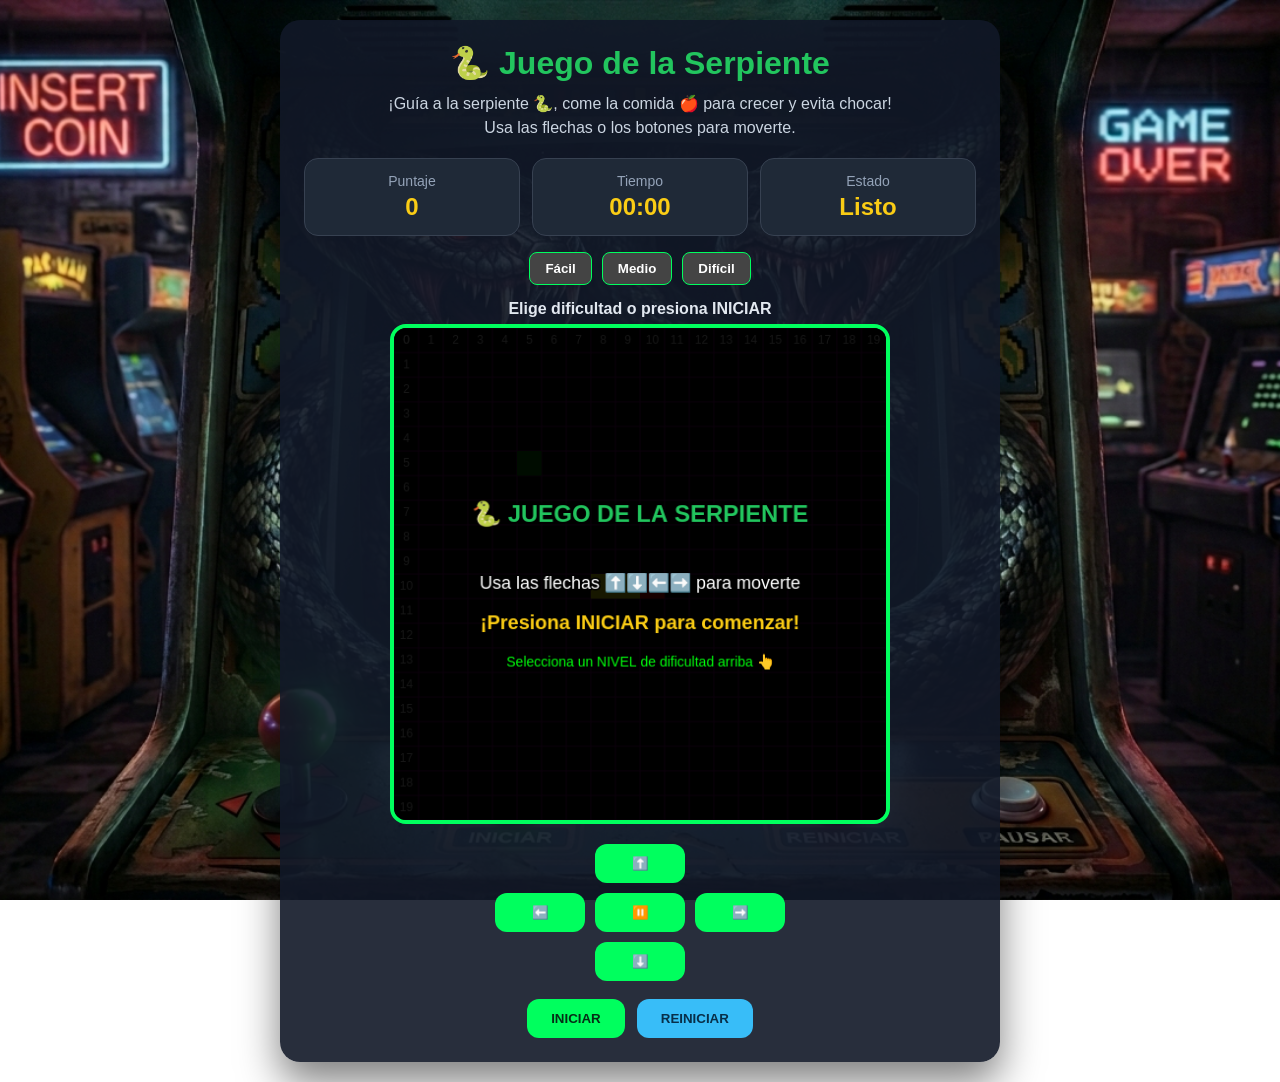
<file: index.html>
<!-- index.html -->
<!DOCTYPE html>
<html lang="es">
<head>
  <meta charset="UTF-8" />
  <meta name="viewport" content="width=device-width, initial-scale=1.0" />
  <title>Juego de la Serpiente - Taller</title>
   <link rel="stylesheet" href="serpiente.css">
</head>
<body>
  <main class="contenedor-juego">
    <h1>🐍 Juego de la Serpiente</h1>
    <p class="descripcion">
      ¡Guía a la serpiente 🐍, come la comida 🍎 para crecer y evita chocar! 
      <br> Usa las flechas o los botones para moverte.
    </p>

    <section class="panel-info">
      <div class="tarjeta-info">
        <span>Puntaje</span>
        <strong id="puntaje">0</strong>
      </div>
      <div class="tarjeta-info">
        <span>Tiempo</span>
        <strong id="tiempo">00:00</strong> 
      </div>
      <div class="tarjeta-info">
        <span>Estado</span>
        <strong id="estado">Listo</strong>
      </div>
    </section>

    <section class="controles-dificultad">
      <button onclick="configurarDificultad(300)">Fácil</button>
      <button onclick="configurarDificultad(150)">Medio</button>
      <button onclick="configurarDificultad(50)">Difícil</button>
    </section>

    <p id="mensaje" class="mensaje">Elige dificultad o presiona INICIAR</p>

    <canvas id="canvasJuego" width="500" height="500"></canvas>

    <section class="controles">
      <button class="vacio">-</button>
      <button onclick="cambiarDireccion('arriba')">⬆️</button>
      <button class="vacio">-</button>

      <button onclick="cambiarDireccion('izquierda')">⬅️</button>
      <button onclick="pausarJuego()">⏸️</button>
      <button onclick="cambiarDireccion('derecha')">➡️</button>

      <button class="vacio">-</button>
      <button onclick="cambiarDireccion('abajo')">⬇️</button>
      <button class="vacio">-</button>
    </section>

    <section class="acciones">
      <button onclick="iniciarJuego()">INICIAR</button>
      <button class="secundario" onclick="reiniciarJuego()">REINICIAR</button>
    </section>

  </main>

  <script src="serpiente.js"></script>
</body>
</html>
</file>
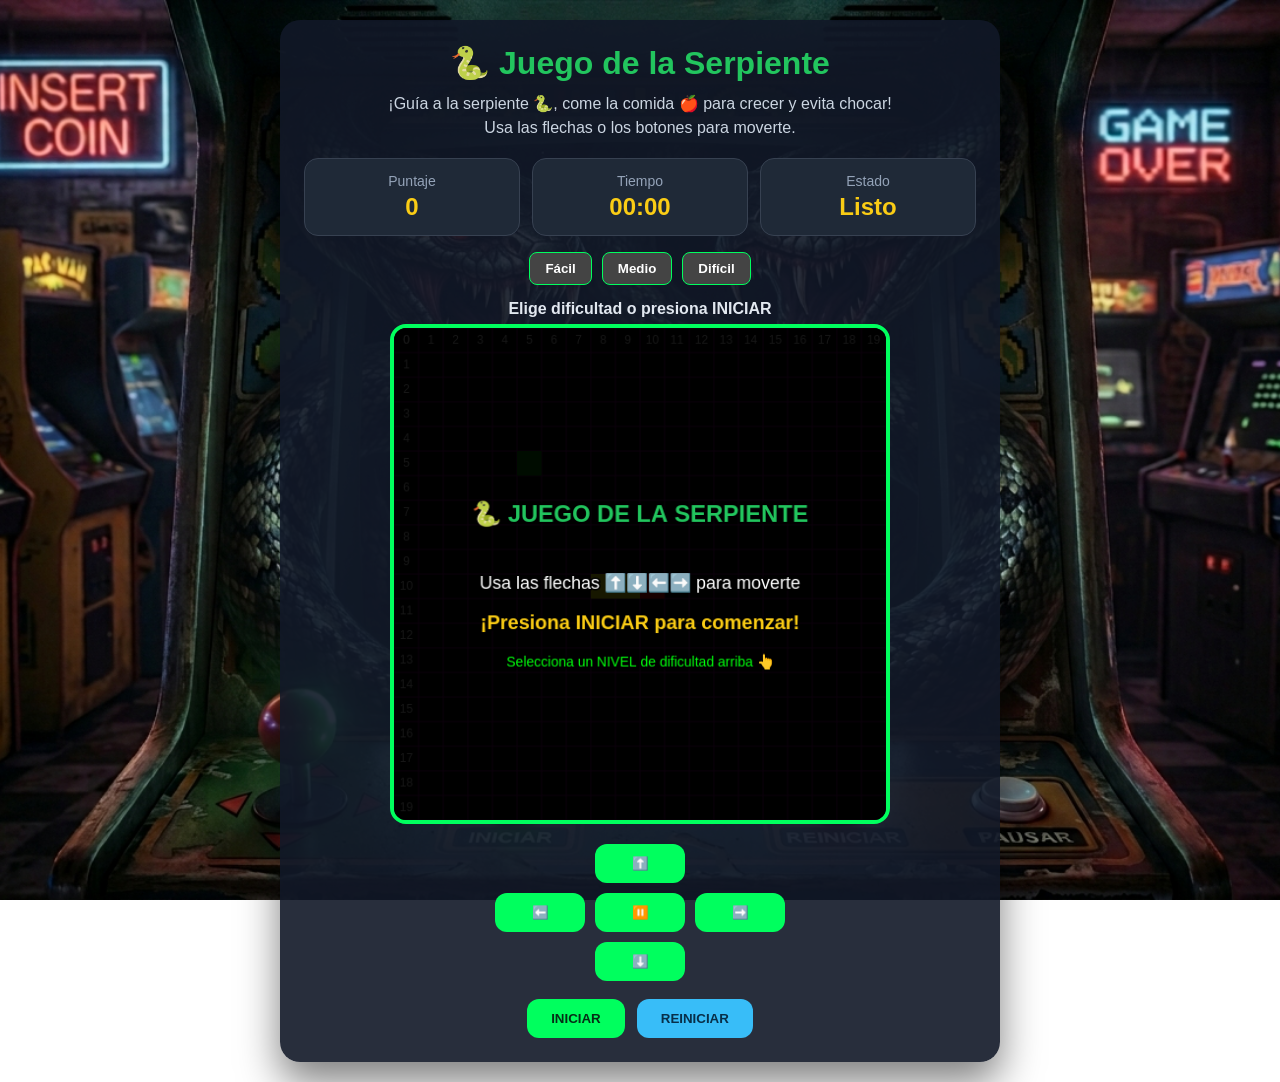
<file: 001_REPASO.HTML>
<!-- 001_REPASO.HTML -->
<!DOCTYPE html>
<html lang="es">
<head>
  <meta charset="UTF-8" />
  <meta name="viewport" content="width=device-width, initial-scale=1.0" />
  <title>Juego de la Serpiente - Taller</title>
   <link rel="stylesheet" href="001_REPASO.CSS">
</head>
<body>
  <main class="contenedor-juego">
    <h1>🐍 Juego de la Serpiente</h1>
    <p class="descripcion">
      ¡Guía a la serpiente 🐍, come la comida 🍎 para crecer y evita chocar! 
      <br> Usa las flechas o los botones para moverte.
    </p>

    <section class="panel-info">
      <div class="tarjeta-info">
        <span>Puntaje</span>
        <strong id="puntaje">0</strong>
      </div>
      <div class="tarjeta-info">
        <span>Tiempo</span>
        <strong id="tiempo">00:00</strong> 
      </div>
      <div class="tarjeta-info">
        <span>Estado</span>
        <strong id="estado">Listo</strong>
      </div>
    </section>

    <section class="controles-dificultad">
      <button onclick="configurarDificultad(300)">Fácil</button>
      <button onclick="configurarDificultad(150)">Medio</button>
      <button onclick="configurarDificultad(50)">Difícil</button>
    </section>

    <p id="mensaje" class="mensaje">Elige dificultad o presiona INICIAR</p>

    <canvas id="canvasJuego" width="500" height="500"></canvas>

    <section class="controles">
      <button class="vacio">-</button>
      <button onclick="cambiarDireccion('arriba')">⬆️</button>
      <button class="vacio">-</button>

      <button onclick="cambiarDireccion('izquierda')">⬅️</button>
      <button onclick="pausarJuego()">⏸️</button>
      <button onclick="cambiarDireccion('derecha')">➡️</button>

      <button class="vacio">-</button>
      <button onclick="cambiarDireccion('abajo')">⬇️</button>
      <button class="vacio">-</button>
    </section>

    <section class="acciones">
      <button onclick="iniciarJuego()">INICIAR</button>
      <button class="secundario" onclick="reiniciarJuego()">REINICIAR</button>
    </section>

  </main>

  <script src="001_REPASO.JS"></script>
</body>
</html>
</file>
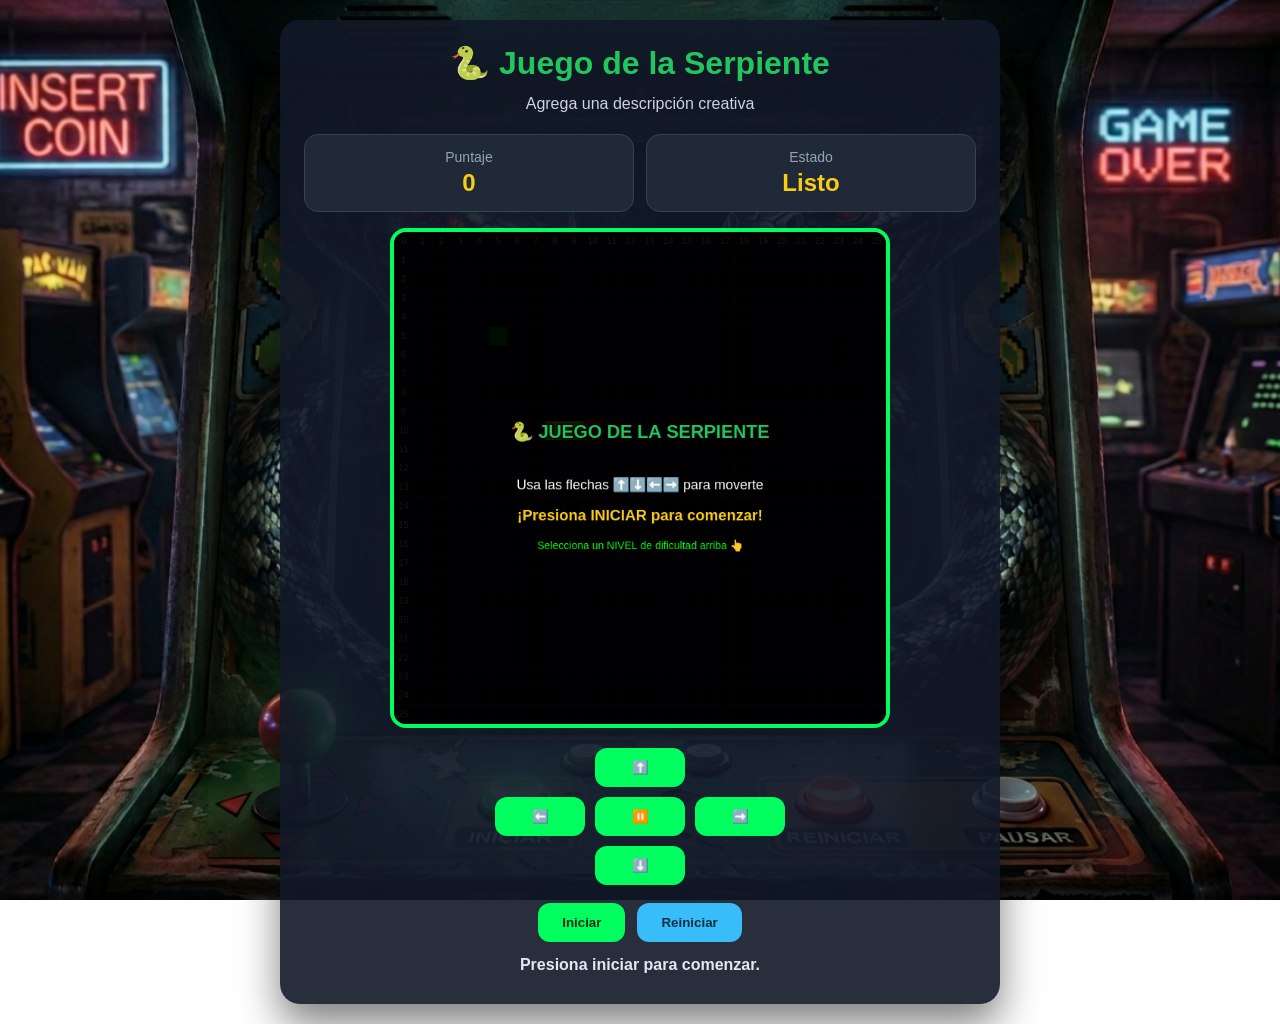
<file: serpiente.html>
<!DOCTYPE html>
<html lang="es">
<head>
  <meta charset="UTF-8" />
  <meta name="viewport" content="width=device-width, initial-scale=1.0" />
  <title>Juego de la Serpiente - Taller</title>
   <link rel="stylesheet" href="serpiente.css">
</head>
<body>
  <main class="contenedor-juego">
    <h1>🐍 Juego de la Serpiente</h1>
    <p class="descripcion">
      Agrega una descripción creativa
    </p>

    <section class="panel-info">
      <div class="tarjeta-info">
        <span>Puntaje</span>
        <strong id="puntaje">0</strong>
      </div>
      <div class="tarjeta-info">
        <span>Estado</span>
        <strong id="estado">Listo</strong>
      </div>
    </section>

    <canvas id="canvasJuego" width="650" height="650"></canvas>

    <section class="controles">
      <button class="vacio">-</button>
      <button onclick="cambiarDireccion('arriba')">⬆️</button>
      <button class="vacio">-</button>

      <button onclick="cambiarDireccion('izquierda')">⬅️</button>
      <button onclick="pausarJuego()">⏸️</button>
      <button onclick="cambiarDireccion('derecha')">➡️</button>

      <button class="vacio">-</button>
      <button onclick="cambiarDireccion('abajo')">⬇️</button>
      <button class="vacio">-</button>
    </section>

    <section class="acciones">
      <button onclick="iniciarJuego()">Iniciar</button>
      <button class="secundario" onclick="reiniciarJuego()">Reiniciar</button>
    </section>

    <p id="mensaje" class="mensaje">Presiona iniciar para comenzar.</p>
  </main>

  <script src="serpiente.js"></script>
</body>
</html>
</file>
<file: serpiente.css>
/* serpiente.css */
/* 1. RESET Y ESTILOS GLOBALES */
* {
    box-sizing: border-box;
    margin: 0;
    padding: 0;
    font-family: Arial, Helvetica, sans-serif;
}

body {
    min-height: 100vh;
    background: linear-gradient(135deg, #1e293b, #0f172a);
    color: white;
    display: flex;
    justify-content: center;
    align-items: center;
    padding: 20px;

    background-image: url('fondo.png'); /* Asegúrate que el nombre coincida exacto */
    background-size: cover;             /* Hace que la imagen ocupe toda la pantalla */
    background-position: center;        /* Centra la imagen para que no se corte raro */
    background-attachment: fixed;       /* Evita que el fondo se mueva si hay scroll */
    background-repeat: no-repeat;       /* No permite que la imagen se repita como mosaico */
}

/* 2. CONTENEDOR PRINCIPAL */
.contenedor-juego {
    width: 100%;
    max-width: 720px;
    
    /* Cambiamos el color sólido por uno con transparencia (0.9 significa 90% opaco) */
    background: rgba(17, 24, 39, 0.9); 
    
    border-radius: 20px;
    padding: 24px;
    box-shadow: 0 20px 40px rgba(0, 0, 0, 0.5); /* Sombra más fuerte para que resalte */
    text-align: center;
}

h1 {
    margin-bottom: 10px;
    font-size: 32px;
    color: #22c55e;
}

.descripcion {
    margin-bottom: 18px;
    color: #cbd5e1;
    line-height: 1.5;
}

/* 3. PANEL DE INFORMACIÓN (PUNTAJE Y ESTADO) */
.panel-info {
    display: flex;
    justify-content: space-between;
    gap: 12px;
    margin-bottom: 16px;
    flex-wrap: wrap;
}

.tarjeta-info {
    flex: 1;
    min-width: 120px;
    background: #1f2937;
    padding: 14px;
    border-radius: 14px;
    border: 1px solid #374151;
}

.tarjeta-info span {
    display: block;
    font-size: 14px;
    color: #94a3b8;
    margin-bottom: 4px;
}

.tarjeta-info strong {
    font-size: 24px;
    color: #facc15;
}

/* 4. AREA DE JUEGO (CANVAS) */
canvas {
    width: 100%;
    max-width: 500px;
    background: #000000;
    border: 4px solid #00ff5e;
    border-radius: 16px;
    display: block;
    margin: 0 auto 20px auto;
}

/* 5. CONTROLES DE DIRECCIÓN (FLECHAS) */
.controles {
    display: grid;
    grid-template-columns: repeat(3, 90px);
    gap: 10px;
    justify-content: center;
    align-items: center;
    margin-bottom: 18px;
}

.controles button {
    border: none;
    border-radius: 12px;
    padding: 12px 16px;
    background: #00ff5e;
    color: #052e16;
    font-weight: bold;
    cursor: pointer;
    transition: 0.2s;
}

.vacio {
    visibility: hidden;
}

/* 6. SECCIÓN DE DIFICULTAD */
.controles-dificultad {
    display: flex;
    justify-content: center;
    gap: 10px;
    margin-bottom: 15px;
}

.controles-dificultad button {
    background-color: #444;
    color: white;
    border: 1px solid #00ff5e;
    padding: 8px 15px;
    cursor: pointer;
    border-radius: 8px;
    font-weight: bold;
    transition: 0.2s;
}

/* 7. ACCIONES PRINCIPALES (INICIAR/REINICIAR) */
.acciones {
    display: flex;
    justify-content: center;
    gap: 12px;
    flex-wrap: wrap;
}

.acciones button {
    border: none;
    border-radius: 12px;
    padding: 12px 24px;
    background: #00ff5e;
    color: #052e16;
    font-weight: bold;
    cursor: pointer;
    transition: 0.2s;
}

.acciones .secundario {
    background: #38bdf8;
    color: #082f49;
}

/* 8. MENSAJES Y EFECTOS HOVER */
.mensaje {
    margin-top: 14px;
    color: #e2e8f0;
    min-height: 24px;
    font-weight: bold;
}

button:hover {
    transform: scale(1.05);
    filter: brightness(1.1);
}

/* 9. RESPONSIVIDAD (ADAPTACIÓN A MÓVILES) */
@media (max-width: 520px) {
    h1 {
        font-size: 24px;
    }

    .controles {
        grid-template-columns: repeat(3, 75px);
    }

    .controles button,
    .acciones button {
        padding: 10px;
    }
    
    .controles-dificultad {
        flex-direction: column; /* Botones uno sobre otro en celulares muy pequeños */
        align-items: center;
    }
}
</file>
<file: 001_REPASO.CSS>
/* 001_REPASO.CSS */
/* 1. RESET Y ESTILOS GLOBALES */
* {
    box-sizing: border-box;
    margin: 0;
    padding: 0;
    font-family: Arial, Helvetica, sans-serif;
}

body {
    min-height: 100vh;
    background: linear-gradient(135deg, #1e293b, #0f172a);
    color: white;
    display: flex;
    justify-content: center;
    align-items: center;
    padding: 20px;

    background-image: url('fondo.png'); /* Asegúrate que el nombre coincida exacto */
    background-size: cover;             /* Hace que la imagen ocupe toda la pantalla */
    background-position: center;        /* Centra la imagen para que no se corte raro */
    background-attachment: fixed;       /* Evita que el fondo se mueva si hay scroll */
    background-repeat: no-repeat;       /* No permite que la imagen se repita como mosaico */
}

/* 2. CONTENEDOR PRINCIPAL */
.contenedor-juego {
    width: 100%;
    max-width: 720px;
    
    /* Cambiamos el color sólido por uno con transparencia (0.9 significa 90% opaco) */
    background: rgba(17, 24, 39, 0.9); 
    
    border-radius: 20px;
    padding: 24px;
    box-shadow: 0 20px 40px rgba(0, 0, 0, 0.5); /* Sombra más fuerte para que resalte */
    text-align: center;
}

h1 {
    margin-bottom: 10px;
    font-size: 32px;
    color: #22c55e;
}

.descripcion {
    margin-bottom: 18px;
    color: #cbd5e1;
    line-height: 1.5;
}

/* 3. PANEL DE INFORMACIÓN (PUNTAJE Y ESTADO) */
.panel-info {
    display: flex;
    justify-content: space-between;
    gap: 12px;
    margin-bottom: 16px;
    flex-wrap: wrap;
}

.tarjeta-info {
    flex: 1;
    min-width: 120px;
    background: #1f2937;
    padding: 14px;
    border-radius: 14px;
    border: 1px solid #374151;
}

.tarjeta-info span {
    display: block;
    font-size: 14px;
    color: #94a3b8;
    margin-bottom: 4px;
}

.tarjeta-info strong {
    font-size: 24px;
    color: #facc15;
}

/* 4. AREA DE JUEGO (CANVAS) */
canvas {
    width: 100%;
    max-width: 500px;
    background: #000000;
    border: 4px solid #00ff5e;
    border-radius: 16px;
    display: block;
    margin: 0 auto 20px auto;
}

/* 5. CONTROLES DE DIRECCIÓN (FLECHAS) */
.controles {
    display: grid;
    grid-template-columns: repeat(3, 90px);
    gap: 10px;
    justify-content: center;
    align-items: center;
    margin-bottom: 18px;
}

.controles button {
    border: none;
    border-radius: 12px;
    padding: 12px 16px;
    background: #00ff5e;
    color: #052e16;
    font-weight: bold;
    cursor: pointer;
    transition: 0.2s;
}

.vacio {
    visibility: hidden;
}

/* 6. SECCIÓN DE DIFICULTAD */
.controles-dificultad {
    display: flex;
    justify-content: center;
    gap: 10px;
    margin-bottom: 15px;
}

.controles-dificultad button {
    background-color: #444;
    color: white;
    border: 1px solid #00ff5e;
    padding: 8px 15px;
    cursor: pointer;
    border-radius: 8px;
    font-weight: bold;
    transition: 0.2s;
}

/* 7. ACCIONES PRINCIPALES (INICIAR/REINICIAR) */
.acciones {
    display: flex;
    justify-content: center;
    gap: 12px;
    flex-wrap: wrap;
}

.acciones button {
    border: none;
    border-radius: 12px;
    padding: 12px 24px;
    background: #00ff5e;
    color: #052e16;
    font-weight: bold;
    cursor: pointer;
    transition: 0.2s;
}

.acciones .secundario {
    background: #38bdf8;
    color: #082f49;
}

/* 8. MENSAJES Y EFECTOS HOVER */
.mensaje {
    margin-top: 14px;
    color: #e2e8f0;
    min-height: 24px;
    font-weight: bold;
}

button:hover {
    transform: scale(1.05);
    filter: brightness(1.1);
}

/* 9. RESPONSIVIDAD (ADAPTACIÓN A MÓVILES) */
@media (max-width: 520px) {
    h1 {
        font-size: 24px;
    }

    .controles {
        grid-template-columns: repeat(3, 75px);
    }

    .controles button,
    .acciones button {
        padding: 10px;
    }
    
    .controles-dificultad {
        flex-direction: column; /* Botones uno sobre otro en celulares muy pequeños */
        align-items: center;
    }
}
</file>
